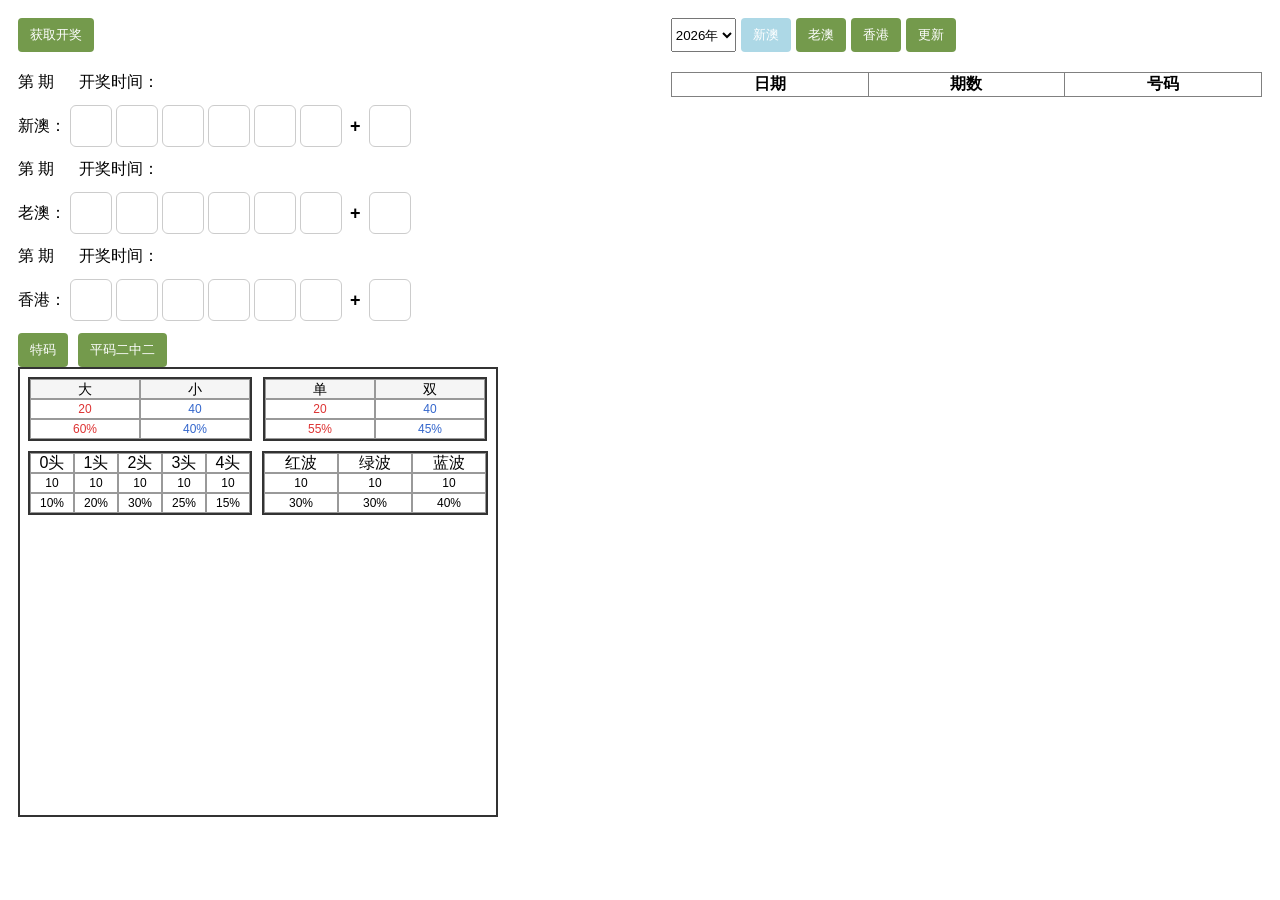
<file: main.html>
﻿
<!DOCTYPE html>
<html lang="zh-CN">
<head>
    <meta charset="UTF-8">
    <title>开奖显示</title>

    <style>
        /* 全局样式 */
        body {
            font-family: Arial;
        }
        /* 鼠标悬停在按钮上时显示手型 */
        button {
            cursor: pointer;
        }

        /* 所有 <textarea> 都固定宽 180px，高 80px */
        textarea {
            width: 180px;
            height: 80px;
        }

        /* 水平排列元素，间距 10px，高度统一 */
        .top {
            display: flex;
            gap: 10px;
            align-items: stretch; /* 高度统一 */
        }

        /* 左侧整体 */
        .leftArea {
            display: flex;
            flex-direction: column;
            width: 50%; /* 左边占 50% */
            padding: 10px;
        }

        /* 右侧区域 */
        .rightArea {
            display: flex;
            flex-direction: column;
            width: 600px; /* 右边固定宽度 */
            max-height: 600px;
            overflow-y: auto;
            padding: 10px;
        }

        /* 阈值容器 */
        .thresholdBox {
            display: flex; /* 将容器变成 Flex 布局，默认方向是水平排列 */
            gap: 5px; /* 水平间距是 5px */
        }

        /* 排列按钮 */
        .top button {
            background-color: #749a4c;
            color: white;
            border: none;
            padding: 8px 12px;
            border-radius: 4px;
        }

        /* 样式设置 */
        .row {
            margin: 10px 0;
            display: flex;
            align-items: center;
        }

        .label {
            width: 50px;
        }

        .num {
            width: 40px;
            height: 40px;
            border: 1px solid #ccc;
            border-radius: 6px;
            text-align: center;
            font-weight: bold;
            margin: 2px;
            display: flex;
            flex-direction: column;
            justify-content: center;
        }

        .plus {
            margin: 0 6px;
            font-weight: bold;
            font-size: 18px;
        }

        .red {
            background: #ffd6d6;
            color: #b00000;
        }

        .blue {
            background: #dce7ff;
            color: #0033aa;
        }

        .green {
            background: #ddffea;
            color: #006633;
        }

        /* Loading 样式 */
        .loading {
            display: none;
            align-items: center;
            margin: 10px 0;
            font-weight: bold;
        }

        .spinner {
            width: 18px;
            height: 18px;
            border: 3px solid #ccc;
            border-top: 3px solid #007bff;
            border-radius: 50%;
            margin-right: 8px;
            animation: spin 1s linear infinite;
        }

        @keyframes spin {
            0% {
                transform: rotate(0deg);
            }

            100% {
                transform: rotate(360deg);
            }
        }

        /* 将左区域与右区域紧贴 */
        .container {
            display: flex;
            justify-content: flex-start;
            align-items: flex-start;
            gap: 10px; /* 右侧间距 */
        }
        /* =========================1️⃣ 大容器（面板）========================= */
        .panel-grid {
            width: 480px;
            height: 450px;
            display: flex;
            flex-direction: column;
            gap: 10px;
            padding: 8px;
            border: 2px solid #333;
            box-sizing: border-box;
        }

        .group {
            display: grid;
            gap: 10px;
            grid-template-columns: repeat(var(--cols, 2), 1fr);
        }

        .cell {
            display: grid;
            place-items: center;
            border: 1px solid #999;
            box-sizing: border-box;
            line-height: 1;
        }

        .labelquad {
            font-size: 14px;
            background: #f5f5f5;
        }

        .valuenum {
            font-size: 12px;
        }

        .valuequad {
            font-size: 12px;
        }

        .leftquad {
            color: #d33;
        }

        .rightquad {
            color: #3366cc;
        }

        .quad-box {
            width: 220px;
            height: 60px;
            display: grid;
            grid-template-columns: repeat(2, 1fr);
            grid-template-rows: repeat(3, 1fr);
            border: 2px solid #333;
        }

        .head-box {
            width: 220px;
            height: 60px;
            display: grid;
            grid-template-columns: repeat(5, 1fr);
            grid-template-rows: repeat(3, 1fr);
            border: 2px solid #333;
        }

        .Wave-box {
            width: 222px;
            height: 60px;
            display: grid;
            grid-template-columns: repeat(3, 1fr);
            grid-template-rows: repeat(3, 1fr);
            border: 2px solid #333;
        }
    </style>
</head>

<body>

    <!-- 顶部按钮和加载提示 -->
    <div class="top">

        <div class="leftArea">
            <div class="thresholdBox">
                <button id="btn">获取开奖</button>
                <div id="loading" class="loading" style="display: none;">
                    <div class="spinner"></div>
                    <span>正在获取开奖数据...</span>
                </div>

            </div>

        </div>
        <div class="rightArea">
            <div class="thresholdBox">
                <select id="yearSelect"></select>
                <button id="btnNewao">新澳</button>
                <button id="btnOldao">老澳</button>
                <button id="btnXianggang">香港</button>
                <button id="btnUpdataHistroy">更新</button>
                <div id="loadingHistroy" class="loading" style="display: none;">
                    <div class="spinner"></div>
                    <span>正在更新历史开奖...</span>
                </div>
            </div>

        </div>



    </div>

    <!-- 左右布局 -->
    <div class="container">

        <!-- 左边区域 -->
        <div class="leftArea">
            <div class="thresholdBox">
                <span>第 <strong id="qi_na"></strong> 期</span>
                <span style="margin-left:20px;">开奖时间：<strong id="time_na"></strong></span>
            </div>
            <!-- 新澳部分 -->
            <div class="row">
                <span class="label">新澳：</span>
                <div class="num" id="na1"></div>
                <div class="num" id="na2"></div>
                <div class="num" id="na3"></div>
                <div class="num" id="na4"></div>
                <div class="num" id="na5"></div>
                <div class="num" id="na6"></div>
                <span class="plus">+</span>
                <div class="num" id="na7"></div>
            </div>

            <div class="thresholdBox">
                <span>第 <strong id="qi_la"></strong> 期</span>
                <span style="margin-left:20px;">开奖时间：<strong id="time_la"></strong></span>
            </div>
            <!-- 老澳部分 -->
            <div class="row">
                <span class="label">老澳：</span>
                <div class="num" id="la1"></div>
                <div class="num" id="la2"></div>
                <div class="num" id="la3"></div>
                <div class="num" id="la4"></div>
                <div class="num" id="la5"></div>
                <div class="num" id="la6"></div>
                <span class="plus">+</span>
                <div class="num" id="la7"></div>
            </div>
            <div class="thresholdBox">
                <span>第 <strong id="qi_hk"></strong> 期</span>
                <span style="margin-left:20px;">开奖时间：<strong id="time_hk"></strong></span>
            </div>

            <!-- 香港部分 -->
            <div class="row">
                <span class="label">香港：</span>
                <div class="num" id="hk1"></div>
                <div class="num" id="hk2"></div>
                <div class="num" id="hk3"></div>
                <div class="num" id="hk4"></div>
                <div class="num" id="hk5"></div>
                <div class="num" id="hk6"></div>
                <span class="plus">+</span>
                <div class="num" id="hk7"></div>
            </div>
            <div class="top">
                <button id="btnTeNum">特码</button>
                <button id="btnPingNum">平码二中二</button>
            </div>
            <div class="panel-grid">

                <!-- ================= 2列：大小单双 ================= -->
                <div class="group" style="--cols: 2;">

                    <div class="quad-box">
                        <div class="cell labelquad">大</div>
                        <div class="cell labelquad">小</div>

                        <div class="cell valuenum leftquad">20</div>
                        <div class="cell valuenum rightquad">40</div>

                        <div class="cell valuequad leftquad">60%</div>
                        <div class="cell valuequad rightquad">40%</div>
                    </div>
                    <div class="quad-box">
                        <div class="cell labelquad">单</div>
                        <div class="cell labelquad">双</div>
                        <div class="cell valuenum leftquad">20</div>
                        <div class="cell valuenum rightquad">40</div>
                        <div class="cell valuequad leftquad">55%</div>
                        <div class="cell valuequad rightquad">45%</div>
                    </div>
                </div>


                <div class="group" style="--cols: 2;">
                    <div class="head-box">
                        <div class="cell">0头</div>
                        <div class="cell">1头</div>
                        <div class="cell">2头</div>
                        <div class="cell">3头</div>
                        <div class="cell">4头</div>
                        <div class="cell valuenum ">10</div>
                        <div class="cell valuenum ">10</div>
                        <div class="cell valuenum ">10</div>
                        <div class="cell valuenum ">10</div>
                        <div class="cell valuenum ">10</div>
                        <div class="cell valuequad">10%</div>
                        <div class="cell valuequad">20%</div>
                        <div class="cell valuequad">30%</div>
                        <div class="cell valuequad">25%</div>
                        <div class="cell valuequad">15%</div>
                    </div>
                    <div class="Wave-box">
                        <div class="cell">红波</div>
                        <div class="cell">绿波</div>
                        <div class="cell">蓝波</div>
                        <div class="cell valuenum ">10</div>
                        <div class="cell valuenum ">10</div>
                        <div class="cell valuenum ">10</div>
                        <div class="cell valuequad">30%</div>
                        <div class="cell valuequad">30%</div>
                        <div class="cell valuequad">40%</div>
                    </div>
                </div>


            </div>
        </div>

        <!-- 右边区域 -->
        <div class="rightArea">

            <table id="sortTable" border="1" style="width:100%; border-collapse:collapse; text-align:center;">
                <thead>
                    <tr>
                        <th>日期</th>
                        <th>期数</th>
                        <th>号码</th>
                    </tr>
                </thead>
                <tbody></tbody>
            </table>
        </div>

    </div>

    <script>
        const record = {
            issue: "20260328-001",
            time: "2026-03-28 20:30",
            numbers: [1, 5, 12, 23, 34, 45, 49]
        };
        class ValueModuleHistroy {
            constructor() {
                this.Year = 0;
                this.Num = 0;
                this.records = [];
            }

            addRecord(issue, time, nums, te) {
                this.records.push({
                    issue,
                    time,
                    nums,
                    te
                });

                // 👉 自动更新数量（关键🔥）
                this.Num = this.records.length;
            }
        }
        const sources = {
            "新澳": "https://kj6.kkj.app:1888/data/v_am.json",
            "老澳": "https://kj6.kkj.app:1888/data/v_oldam.json",
            "香港": "https://kj6.kkj.app:1888/data/v_xg.json"
        };

        let tableData = {
            新澳: [],
            老澳: [],
            香港: []
        };
        const Years = [2026, 2025, 2024, 2023];
        const 红波 = [1, 2, 7, 8, 12, 13, 18, 19, 23, 24, 29, 30, 34, 35, 40, 45, 46];
        const 蓝波 = [3, 4, 9, 10, 14, 15, 20, 25, 26, 31, 36, 37, 41, 42, 47, 48];
        const 绿波 = [5, 6, 11, 16, 17, 21, 22, 27, 28, 32, 33, 38, 39, 43, 44, 49];
        const animals = ["马", "蛇", "龙", "兔", "虎", "牛", "鼠", "猪", "狗", "鸡", "猴", "羊"];
        const FuncMode = { Newao: 0, Oldao: 1, Xianggang: 2, FuncModeCNT: 3 };
        const FuncTongJi = { Te: 0, Ping: 1 };
        const ModeToG = {
            [FuncMode.Newao]: "am",
            [FuncMode.Oldao]: "oldam",
            [FuncMode.Xianggang]: "xg"
        };
        const FuncModeYears = Object.fromEntries(
            Years.map((y, i) => [`Y${y}`, i])
        );
        const ModeDataCNT = 6;
        const FuncModeDataCNT = FuncMode.FuncModeCNT * ModeDataCNT;
        const FuncHistroyModeDataCNT = FuncMode.FuncModeCNT * Years.length;
        let CurrentMode = FuncMode.Newao;
        let CurrentYear = FuncModeYears.Y2026;
        let CurrentTongJi = FuncTongJi.Te;
        const Histroyresult = {
            bigSmall: {
                num: [0, 0],
                rate: [0, 0]
            },
            singleDouble: {
                num: [0, 0],
                rate: [0, 0]
            },
            head: {
                num: [0, 0, 0, 0, 0],
                rate: [0, 0, 0, 0, 0]
            },
            wave: {
                num: [0, 0, 0],
                rate: [0, 0, 0]
            }
        };
        let Histroymodule = [];

        for (let i = 0; i < FuncMode.FuncModeCNT; i++) {
            Histroymodule[i] = [];
            for (let j = 0; j < Years.length; j++) {
                const vm = new ValueModuleHistroy();
                vm.Year = Years[j];
                vm.Num = 0;
                Histroymodule[i][j] = vm;
            }
        }


        function initYearSelect() {
            const select = document.getElementById("yearSelect");
            select.innerHTML = "";
            Years.forEach(year => {
                const option = document.createElement("option");
                option.value = year;
                option.textContent = year + "年";
                select.appendChild(option);
            });
            // 默认选中当前年份
            select.value = 2026;
        }

        document.getElementById("yearSelect").addEventListener("change", function () {
            const index = Years.indexOf(parseInt(this.value));
            CurrentYear = index;
            renderTable()
            console.log(CurrentYear);

        });
        function InitApp() {
            initYearSelect();
        }
        InitApp();


        //按键高亮功能
        function highlightButton(btn) {
            // 先恢复普通颜色
            btnNewao.style.backgroundColor = "";
            btnOldao.style.backgroundColor = "";
            btnXianggang.style.backgroundColor = "";
            // 高亮当前按钮
            btn.style.backgroundColor = "lightblue";
        }
        //三个将池切换 按键
        const btnNewao = document.getElementById("btnNewao");
        const btnOldao = document.getElementById("btnOldao");
        const btnXianggang = document.getElementById("btnXianggang");
        // 切换模式按钮事件
        btnNewao.onclick = () => {
            CurrentMode = FuncMode.Newao;
            renderTable()
            highlightButton(btnNewao);

        };
        btnOldao.onclick = () => {
            CurrentMode = FuncMode.Oldao;
            renderTable()
            highlightButton(btnOldao);

        };
        btnXianggang.onclick = () => {
            CurrentMode = FuncMode.Xianggang;
            renderTable()
            highlightButton(btnXianggang);

        };
        highlightButton(btnNewao);
        /*
         <button id="btnTeNum">特码</button>
     <button id="btnPingNum">平码</button>
     */
        const btnTeNum = document.getElementById("btnTeNum");
        const btnPingNum = document.getElementById("btnPingNum");
        btnTeNum.onclick = () => {
            btnPingNum.style.backgroundColor = "";
            btnTeNum.style.backgroundColor = "lightblue";
            CurrentTongJi = FuncTongJi.Te;
            FreshUIHistroypanel();

        };
        btnPingNum.onclick = () => {
            btnTeNum.style.backgroundColor = "";
            btnPingNum.style.backgroundColor = "lightblue";
            CurrentTongJi = FuncTongJi.Ping;
            FreshUIHistroypanel();

        };

        document.getElementById("btnUpdataHistroy").onclick = async () => {
            loadingHistroy.style.display = "flex";
            //const yearValue = Years[CurrentYear];

            //switch (CurrentMode) {
            //    case FuncMode.Newao: Histroymodule[CurrentMode][CurrentYear] = await loadHistoryToModule("am", yearValue); break;
            //    case FuncMode.Oldao: Histroymodule[CurrentMode][CurrentYear] = await loadHistoryToModule("oldam", yearValue); break;
            //    case FuncMode.Xianggang: Histroymodule[CurrentMode][CurrentYear] = await loadHistoryToModule("xg", yearValue); break;
            //}
            let tasks = [];

            for (let mode = 0; mode < FuncMode.FuncModeCNT; mode++) {
                for (let y = 0; y < Years.length; y++) {

                    const g = ModeToG[mode];

                    tasks.push(
                        loadHistoryToModule(g, Years[y]).then(module => {
                            return { mode, y, module };
                        })
                    );
                }
            }

            let results = await Promise.all(tasks);

            // 初始化容器
            for (let r of results) {
                if (!Histroymodule[r.mode]) {
                    Histroymodule[r.mode] = {};
                }

                Histroymodule[r.mode][r.y] = r.module;
            }

            console.log("全部加载完成🔥", Histroymodule);
            console.log(Histroymodule);
            saveHistory();
            loadingHistroy.style.display = "none";
        };
        function fillHistory(module, apiData) {
            apiData.forEach(item => {
                if (!item.num) return;

                // 👉 拆分号码
                let arr = item.num.split(",").map(n => parseInt(n));

                let nums = arr.slice(0, 6); // 前6个
                let te = arr[6];            // 特码

                module.addRecord(
                    parseInt(item.qishu),
                    item.date,
                    nums,
                    te
                );
            });

            // 👉 按期数排序
            module.records.sort((a, b) => a.issue - b.issue);
        }
        async function loadHistoryToModule(g, y) {
            let realUrl = `https://kj.9bkj.com:1888/kj?g=${g}&y=${y}&t=${Date.now()}`;
            let url = "https://corsproxy.io/" + realUrl;

            let res = await fetch(url);
            let json = await res.json();

            let module = new ValueModuleHistroy();
            module.Year = y;

            fillHistory(module, json.data);

            return module;
        }
        function getColor(num) {
            num = parseInt(num);
            if (红波.includes(num)) return "red";
            if (蓝波.includes(num)) return "blue";
            if (绿波.includes(num)) return "green";
            return "";
        }

        function getAnimal(num) {
            return animals[(num - 1) % 12];
        }
        function fillRow(prefix, nums, te) {

            for (let i = 0; i < 6; i++) {

                let box = document.getElementById(prefix + (i + 1));

                box.innerHTML =
                    String(nums[i]).padStart(2, "0") +
                    "<div style='font-size:12px'>" + getAnimal(nums[i]) + "</div>";

                box.className = "num " + getColor(nums[i]);

            }

            let teBox = document.getElementById(prefix + "7");

            teBox.innerHTML =
                String(te).padStart(2, "0") +
                "<div style='font-size:12px'>" + getAnimal(te) + "</div>";

            teBox.className = "num " + getColor(te);

        }
        function setInfo(prefix, json) {

            let qi = document.getElementById("qi_" + prefix);
            let time = document.getElementById("time_" + prefix);

            let year = json.Year;
            let month = String(json.Moon).padStart(2, "0");
            let day = String(json.Day).padStart(2, "0");

            let cleanTime = json.Time.replace("点", ":").replace("分", "");

            qi.innerText = json.Qi;

            time.innerText = `${year}-${month}-${day} ${cleanTime} ${json.Week}`;
        }
        window.addEventListener("DOMContentLoaded", () => {

            document.getElementById("btn").onclick = async () => {

                loading.style.display = "flex";

                let tasks = Object.keys(sources).map(async (name) => {

                    try {

                        let realUrl = sources[name] + "?t=" + Date.now();
                        let url = "https://corsproxy.io/" + realUrl;

                        let res = await fetch(url);

                        if (!res.ok) throw new Error("HTTP " + res.status);

                        let json = await res.json();

                        let nums = Object.values(json.Data).map(v => v.number);

                        let te = nums.pop();
                        addToTable(name, json, nums, te);
                        if (name === "新澳") {
                            fillRow("na", nums, te);
                            setInfo("na", json);
                        }

                        if (name === "老澳") {
                            fillRow("la", nums, te);
                            setInfo("la", json);
                        }

                        if (name === "香港") {
                            fillRow("hk", nums, te);
                            setInfo("hk", json);
                        }

                    } catch (e) {
                        console.log(name + " 获取失败:", e);
                    }

                });
                await Promise.all(tasks);

                loading.style.display = "none";
            };

        });
        function addToTable(name, json, nums, te) {

            let year = json.Year;
            let month = String(json.Moon).padStart(2, "0");
            let day = String(json.Day).padStart(2, "0");

            tableData[name].unshift({
                date: `${year}-${month}-${day}`,
                qi: json.Qi,
                nums: nums,
                te: te
            });


        }

        function renderTable() {

            let tbody = document.querySelector("#sortTable tbody");
            tbody.innerHTML = "";

            let year = CurrentYear;

            let module = Histroymodule?.[CurrentMode]?.[year];

            if (!module || !module.records) {
                console.log("暂无数据");
                return;
            }

            // 🔥 按期数倒序（大 -> 小）
            let list = [...module.records].sort((a, b) => b.issue - a.issue);

            list.forEach(item => {

                function buildNum(n) {
                    return `
                    <span class="num ${getColor(n)}"
                          style="padding:3px 6px; margin:1px; display:inline-block;">
                        ${String(n).padStart(2, "0")}
                        <div style="font-size:11px;">
                            ${getAnimal(n)}
                        </div>
                    </span>`;
                }

                let numbersHtml = "";

                // 👉 前6个
                for (let i = 0; i < 6; i++) {
                    numbersHtml += buildNum(item.nums[i]);
                }

                numbersHtml += " + ";
                numbersHtml += buildNum(item.te);

                let tr = document.createElement("tr");

                tr.innerHTML = `
                <td>${item.time}</td>
                <td>${item.issue}</td>
                <td>${numbersHtml}</td>
            `;

                tbody.appendChild(tr);
            });
        }
        window.addEventListener("DOMContentLoaded", () => {

            // ===== 恢复 Histroymodule =====
            const savedHistory = localStorage.getItem("Histroymodule");

            if (savedHistory) {
                try {
                    const data = JSON.parse(savedHistory);

                    // 如果你 Histroymodule 是数组
                    if (Array.isArray(data)) {
                        Histroymodule = data;
                    }
                    // 如果是对象结构（推荐）
                    else {
                        Histroymodule = data;
                    }

                } catch (e) {
                    console.error("Histroymodule 恢复失败:", e);
                }
            }
            console.log(Histroymodule);
            renderTable()

        });
        window.addEventListener("beforeunload", () => {
            try {
                localStorage.setItem(
                    "Histroymodule",
                    JSON.stringify(Histroymodule)
                );
            } catch (e) {
                console.error("保存 Histroymodule 失败:", e);
            }
        });
        let historySaveTimer;

        function saveHistory() {
            clearTimeout(historySaveTimer);

            historySaveTimer = setTimeout(() => {
                try {
                    localStorage.setItem(
                        "Histroymodule",
                        JSON.stringify(Histroymodule)
                    );
                    console.log("Histroymodule 自动保存");
                } catch (e) {
                    console.error("保存失败:", e);
                }
            }, 500);
        }
        function calcAllbigSmall(records, Flag) {

            let totalBig = 0;
            let totalSmall = 0;


            let data;
            for (let item of records) {
                if (Flag == 0) data = item.te;
                else if (Flag == 1) data = item.nums;

                if (Flag == 0) {

                    if (data >= 25) totalBig++;
                    else totalSmall++;
                } else {

                    for (let v of data) {
                        if (v >= 25) totalBig++;
                        else totalSmall++;
                    }
                }
            }

            const total = totalBig + totalSmall;

            return {
                totalBig,
                totalSmall,
                bigRate: total ? (totalBig / total * 100).toFixed(2) : "0.00",
                smallRate: total ? (totalSmall / total * 100).toFixed(2) : "0.00"
            };
        }
        function calcAllOddEven(records, Flag) {

            let totalOdd = 0;
            let totalEven = 0;

            let data;

            for (let item of records) {

                if (Flag == 0) data = item.te;      // 单值
                else if (Flag == 1) data = item.nums; // 数组

                if (Flag == 0) {

                    if (data % 2 === 0) totalEven++;
                    else totalOdd++;

                } else {

                    for (let v of data) {
                        if (v % 2 === 0) totalEven++;
                        else totalOdd++;
                    }
                }
            }

            const total = totalOdd + totalEven;

            return {
                totalOdd,
                totalEven,
                oddRate: total ? (totalOdd / total * 100).toFixed(2) : "0.00",
                evenRate: total ? (totalEven / total * 100).toFixed(2) : "0.00"
            };
        }
        function calcHead(records, Flag) {

            let count = [0, 0, 0, 0, 0]; // 0~4头
            let total = 0;

            for (let item of records) {

                const data = Flag == 0 ? item.te : item.nums;

                if (Flag == 0) {

                    const head = Math.floor(data / 10);

                    if (count[head] !== undefined) {
                        count[head]++;
                        total++;
                    }

                } else {

                    for (let v of data) {

                        const head = Math.floor(v / 10);

                        if (count[head] !== undefined) {
                            count[head]++;
                            total++;
                        }
                    }
                }
            }

            return {
                num: count,
                rate: count.map(v =>
                    total ? (v / total * 100).toFixed(2) : "0.00"
                )
            };
        }
 
        function calcWave(records, Flag) {

            let red = 0, blue = 0, green = 0;
            let total = 0;

            const getWave = (v) => {
                if (红波.includes(v)) return 0;
                if (蓝波.includes(v)) return 1;
                if (绿波.includes(v)) return 2;
                return -1;
            };

            for (let item of records) {

                const data = Flag == 0 ? item.te : item.nums;

                if (Flag == 0) {

                    const w = getWave(data);

                    if (w === 0) red++;
                    else if (w === 1) blue++;
                    else if (w === 2) green++;

                    total++;

                } else {

                    for (let v of data) {

                        const w = getWave(v);

                        if (w === 0) red++;
                        else if (w === 1) blue++;
                        else if (w === 2) green++;

                        total++;
                    }
                }
            }

            return {
                num: [red, blue, green],
                rate: [
                    total ? (red / total * 100).toFixed(2) : "0.00",
                    total ? (blue / total * 100).toFixed(2) : "0.00",
                    total ? (green / total * 100).toFixed(2) : "0.00"
                ]
            };
        }
        function renderBox(boxIndex, result) {

            const box = document.querySelectorAll(".quad-box")[boxIndex];
            if (!box) {
                console.warn("box不存在:", boxIndex);
                return;
            }

            const numEls = box.querySelectorAll(".valuenum");
            const rateEls = box.querySelectorAll(".valuequad");

            if (result.num && Array.isArray(result.num)) {
                result.num.forEach((v, i) => {
                    if (numEls[i]) numEls[i].innerText = v;
                });
            }

            if (result.rate && Array.isArray(result.rate)) {
                result.rate.forEach((v, i) => {
                    if (rateEls[i]) rateEls[i].innerText = v + "%";
                });
            }
        }
        function renderHead(result) {

            const box = document.querySelector(".head-box");
            if (!box) return;

            const numEls = box.querySelectorAll(".valuenum");
            const rateEls = box.querySelectorAll(".valuequad");

            result.num.forEach((v, i) => {
                if (numEls[i]) numEls[i].innerText = v;
            });

            result.rate.forEach((v, i) => {
                if (rateEls[i]) rateEls[i].innerText = v + "%";
            });
        }
        function renderWave(result) {

            const box = document.querySelector(".Wave-box");
            if (!box) return;

            const numEls = box.querySelectorAll(".valuenum");
            const rateEls = box.querySelectorAll(".valuequad");

            result.num.forEach((v, i) => {
                if (numEls[i]) numEls[i].innerText = v;
            });

            result.rate.forEach((v, i) => {
                if (rateEls[i]) rateEls[i].innerText = v + "%";
            });
        }
        function FreshUIHistroypanel() {

            if (!Histroymodule[CurrentMode][CurrentYear].records) return;

            const records = Histroymodule[CurrentMode][CurrentYear].records;

            // 1️⃣ 大小
            const bigSmall = calcAllbigSmall(records, CurrentTongJi);

            renderBox(0, {
                num: [bigSmall.totalBig, bigSmall.totalSmall],
                rate: [bigSmall.bigRate, bigSmall.smallRate]
            });

            // 2️⃣ 单双
            const oddEven = calcAllOddEven(records, CurrentTongJi);

            renderBox(1, {
                num: [oddEven.totalOdd, oddEven.totalEven],
                rate: [oddEven.oddRate, oddEven.evenRate]
            });
            const head = calcHead(records, CurrentTongJi);
            renderHead(head);
            const wave = calcWave(Histroymodule[CurrentMode][CurrentYear].records, CurrentTongJi);

            renderWave(wave);
        }
    </script>
</body>
</html>
</file>
